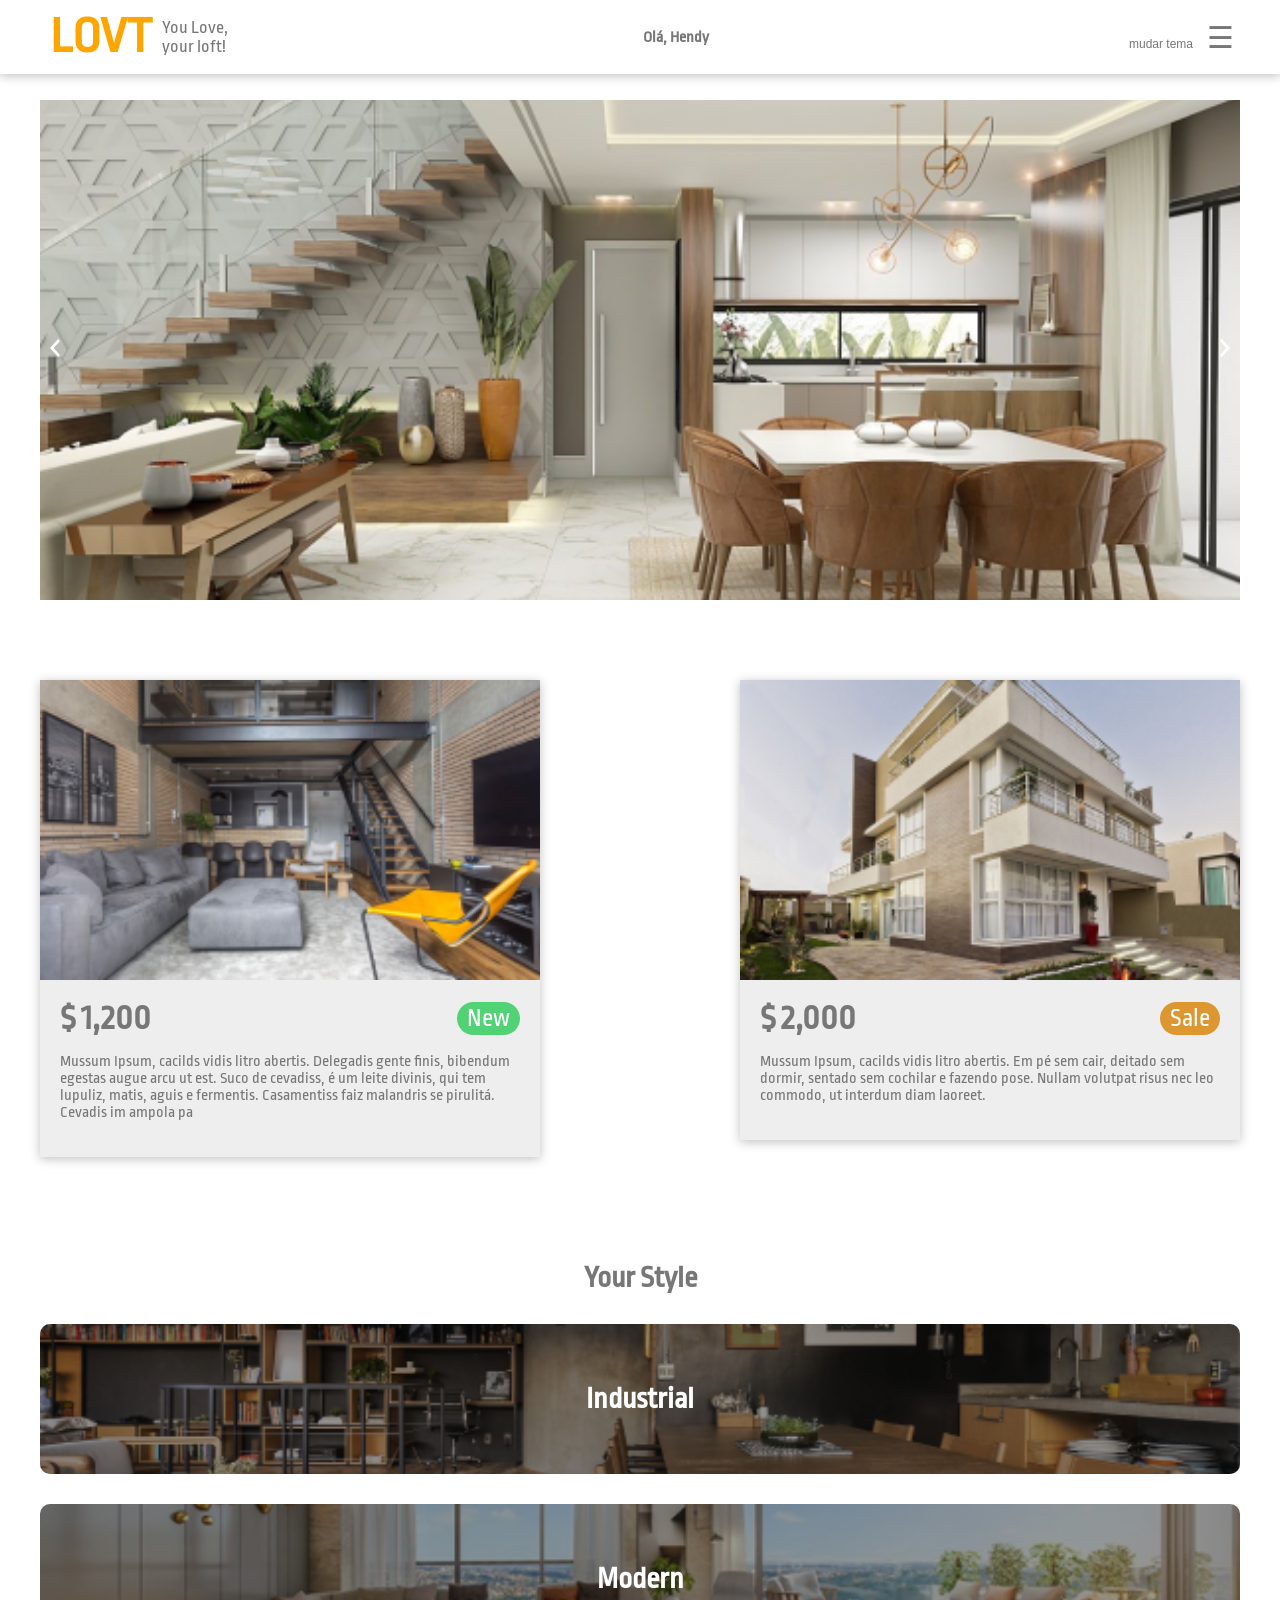
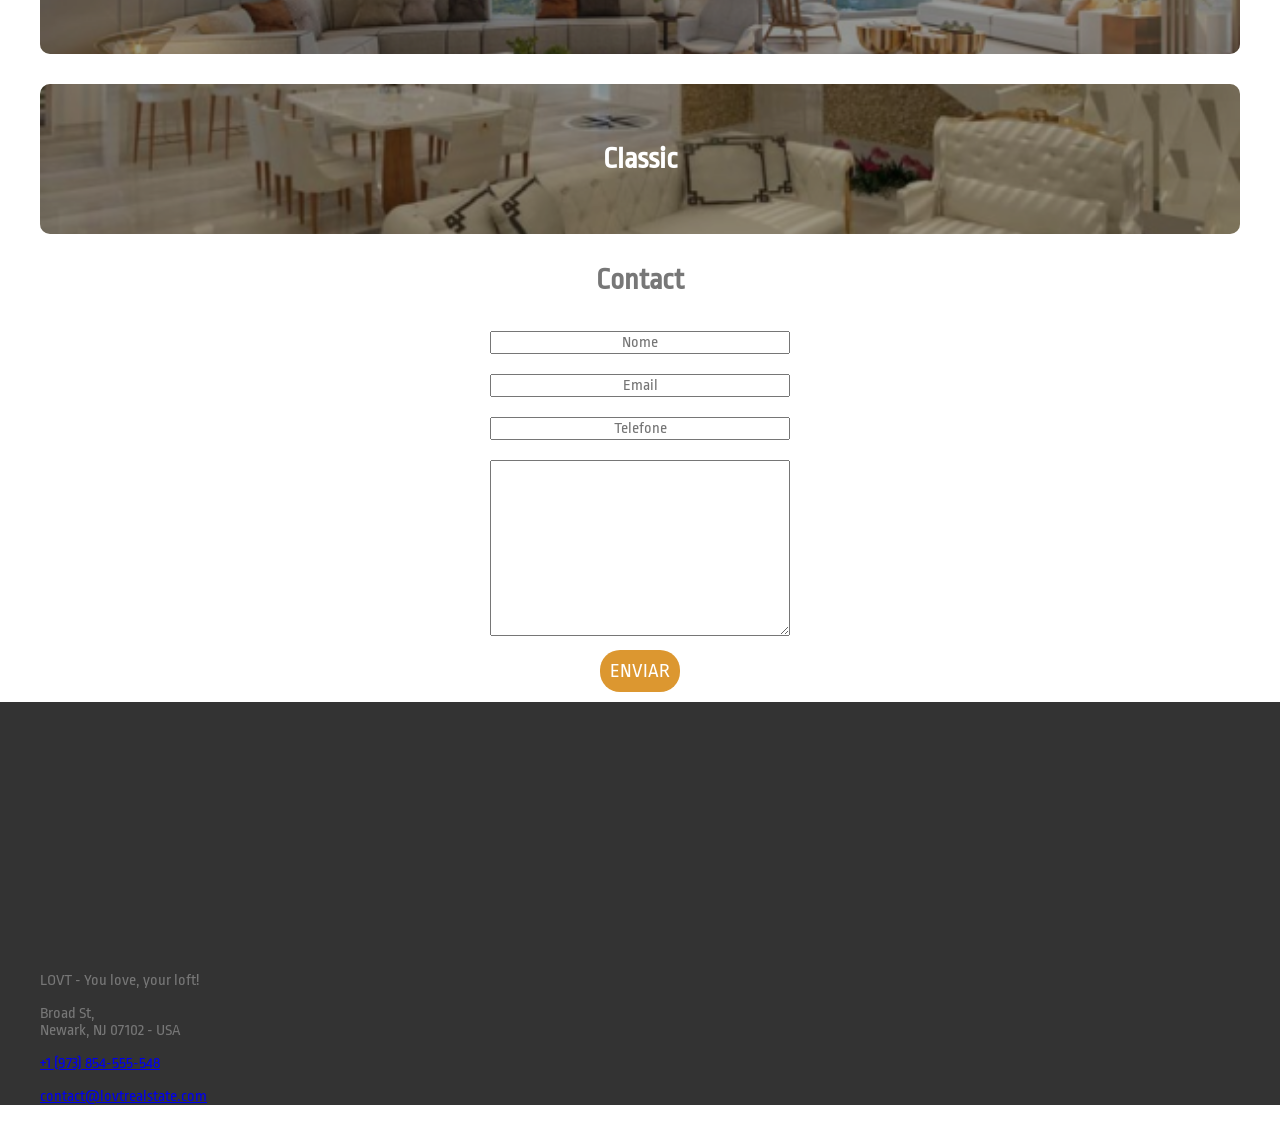
<file: index.html>
<!DOCTYPE html>
<html lang="en">

<head>
    <meta charset="UTF-8">
    <meta http-equiv="X-UA-Compatible" content="IE=edge">
    <meta name="viewport" content="width=device-width, initial-scale=1.0">
    <title>LOVT</title>
    <link rel="stylesheet" href="css/style.css">
</head>

<body>
    <header>
        <div class="container">
            <div class="logo">
                <h1 id="logo">LOVT</h1>
                <h2>You Love, <br>
                    your loft!</h2>
            </div>

            <p class="olaUsuario"></p>

            <div class="btn-menu">
                <button class="btn-toggle-mode" onclick="toggleMode()">mudar tema</button>
                <button>☰</button>
            </div>
        </div>
    </header>
    <main>
        <section class="banner">
            <div class="container">
                <div class="slide" style="background-image: url('img/slide-1.png')"></div>
                <div class="controls">
                    <a href="#" title="anterior">
                        <img src="img/arrow-left.svg" alt="anterior">
                    </a>
                    <a href="#" title="próximo">
                        <img src="img/arrow-right.svg" alt="próximo">
                    </a>
                </div>
            </div>
        </section>
        <section class="projects">
            <div class="container">
                <!-- (article>.thumb+.info)*2 -->
                <article>
                    <div class="thumb" style="background-image: url('img/foto-project-1.png')"></div>
                    <div class="info">
                        <div class="flex-between">
                            <strong class="price">$ 1,200</strong>
                            <span class="tag tag-green">New</span>
                        </div>
                        <p>Mussum Ipsum, cacilds vidis litro abertis. Delegadis gente finis, bibendum egestas augue arcu
                            ut
                            est. Suco de cevadiss, é um leite divinis, qui tem lupuliz, matis, aguis e fermentis.
                            Casamentiss faiz malandris se pirulitá. Cevadis im ampola pa</p>
                    </div>
                </article>
                <article>
                    <div class="thumb" style="background-image: url('img/foto-project-2.png')"></div>
                    <div class="info">
                        <div class="flex-between">
                            <strong class="price">$ 2,000</strong>
                            <span class="tag tag-orange">Sale</span>
                        </div>
                        <p>Mussum Ipsum, cacilds vidis litro abertis. Em pé sem cair, deitado sem dormir, sentado sem
                            cochilar e fazendo pose. Nullam volutpat risus nec leo commodo, ut interdum diam laoreet.
                        </p>
                    </div>
                </article>
            </div>
        </section>
        <section class="styles">
            <div class="container">
                <h2>Your Style</h2>
                <article style="background-image: url('img/industrial.png');">
                    <h3>Industrial</h3>
                </article>
                <article style="background-image: url('img/moderno.png');">
                    <h3>Modern</h3>
                </article>
                <article style="background-image: url('img/classico.png');">
                    <h3>Classic</h3>
                </article>
            </div>
        </section>
        <section class="contact">
            <div class="container">
                <h2>Contact</h2>
                <form id="form_contact" action="thanks.html">
                    <input type="text" name="nome" id="input_nome" placeholder="Nome">
                    <input type="email" name="email" id="input_email" placeholder="Email">
                    <input type="tel" name="telefone" id="input_telefone" placeholder="Telefone">
                    <textarea name="mensagem" id="input_mensagem" cols="30" rows="10"></textarea>
                    <div class="mensagem-erro"></div>
                    <button type="submit" id="btn-submit-contact">enviar</button>
                </form>
            </div>
        </section>
    </main>
    <footer>
        <div class="container">
            <div class="map">
                <iframe
                    src="https://www.google.com/maps/embed?pb=!1m18!1m12!1m3!1d14631.57361412052!2d-46.78016997730711!3d-23.536336067227932!2m3!1f0!2f0!3f0!3m2!1i1024!2i768!4f13.1!3m3!1m2!1s0x94ce50ab7feb4519%3A0x739f0ddb0439cf94!2sDigital%20House%20Brasil!5e0!3m2!1spt-BR!2sbr!4v1619466660175!5m2!1spt-BR!2sbr"
                    width="10%" height="250" style="border:0;" allowfullscreen="" loading="lazy"></iframe>
            </div>
            <div class="info">
                <p>LOVT - You love, your loft!</p>

                <p>Broad St, <br>
                    Newark, NJ 07102 - USA</p>

                <p><a href="tel:+1973854555-548">+1 (973) 854-555-548</a></p>

                <p><a href="mailto:contact@lovtrealstate.com">contact@lovtrealstate.com</a></p>
            </div>
        </div>
    </footer>

    <div class="modal">
        <div class="modal-content">
            <div class="modal-header">
                Newsletter
                <button class="close" onclick="btnClose()">x</button>
            </div>
            <div class="modal-body">
                <form>
                    <input type="text" name="Nome">
                    <input type="email" name="email">
                    <button type="submit">enviar</button>
                </form>
            </div>
        </div>
    </div>
    <script src="js/main.js"></script>
</body>

</html>
</file>
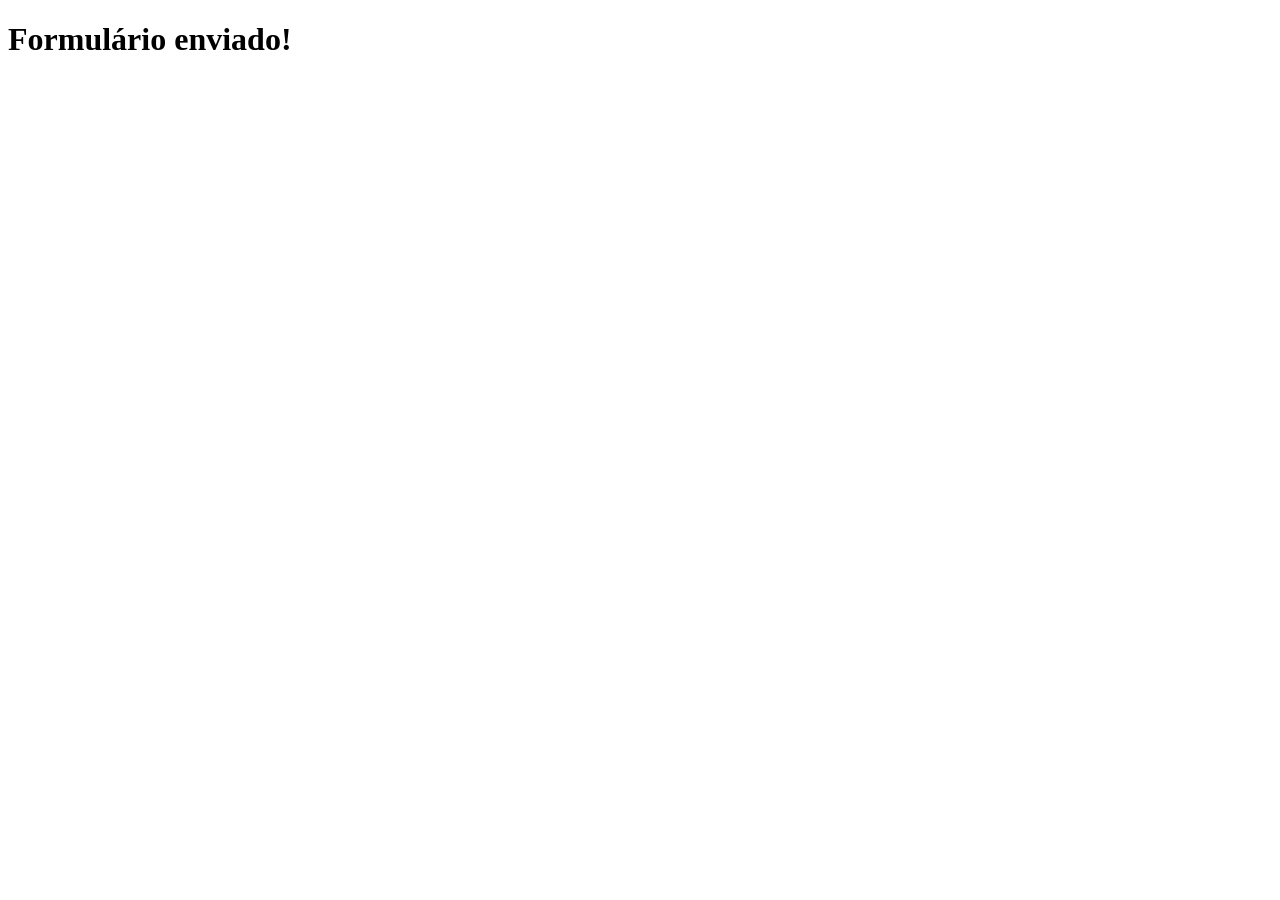
<file: thanks.html>
<!DOCTYPE html>
<html lang="en">

<head>
    <meta charset="UTF-8">
    <meta http-equiv="X-UA-Compatible" content="IE=edge">
    <meta name="viewport" content="width=device-width, initial-scale=1.0">
    <title>Document</title>
</head>

<body>
    <h1>Formulário enviado!</h1>
</body>

</html>
</file>
<file: css/style.css>
@import url(https://fonts.googleapis.com/css?family=Ropa+Sans:regular,italic);

* {
    box-sizing: border-box;
}

body {
    padding: 0;
    margin: 0;
    font-family: 'Ropa Sans', sans-serif;
    color: #777777;
}

.dark-mode,
.dark-mode header {
    background-color: #3e3e3e;
    color: #fff;
}

.dark-mode section.projects article {
    background-color: #949494;
}

.container {
    width: 1200px;
    max-width: 100%;
    margin: 0 auto;
}

.flex-between {
    display: flex;
    justify-content: space-between;
    align-items: center;
}

header {
    box-shadow: 0px 2px 10px rgba(0, 0, 0, 0.25);
    /* margin-bottom: 30px; */
    position: fixed;
    top: 0;
    left: 0;
    z-index: 9;
    width: 100%;
    background-color: #fff;
}

header .container {
    display: flex;
    justify-content: space-between;
    align-items: center;
}

header .logo {
    display: flex;
    align-items: center;
}

header .logo h1 {
    font-size: 50px;
    margin: 10px;
}

header .logo h2 {
    font-size: 18px;
    font-weight: normal;
}

header .btn-menu button.btn-toggle-mode {
    font-size: 12px;
    padding: 5px;
}

header .btn-menu button {
    background-color: transparent;
    border: none;
    font-size: 30px;
    color: #777777;
    cursor: pointer;
    outline: none;
    vertical-align: center;
}

header .btn-menu button:hover {
    transition: 0.3s;
    color: #DC9730;
}

section.banner .container {
    position: relative;
    display: flex;
    justify-content: center;
    align-items: center;
    margin-top: 100px;
}

section.banner .slide {
    width: 100%;
    height: 500px;
    background-size: cover;
    background-position: center;
    background-repeat: no-repeat;
    position: relative;
    z-index: 0;
}

section.banner .controls {
    position: absolute;
    z-index: 1;
    width: 100%;
    height: 100%;
    display: flex;
    justify-content: space-between;
    align-items: center;
    padding: 10px;
}

section.projects .container {
    display: flex;
    justify-content: space-between;
    align-items: flex-start;
    flex-wrap: wrap;
    padding: 50px 0;
}

section.projects article {
    width: 500px;
    max-width: 100%;
    margin: 30px 0;
    background-color: #EEEEEE;
    box-shadow: 0px 2px 10px rgba(0, 0, 0, 0.25);
}

section.projects article .thumb {
    width: 100%;
    height: 300px;
    background-position: center;
    background-size: cover;
    background-repeat: no-repeat;
}

section.projects article .info {
    padding: 20px;
}

section.projects article .info .price {
    font-size: 35px;
}

section.projects article .info .tag {
    color: #fff;
    font-size: 25px;
    display: inline-block;
    border-radius: 30px;
    padding: 3px 10px;
}

section.projects article .info .tag.tag-green {
    background-color: #51D275;
}

section.projects article .info .tag.tag-orange {
    background-color: #DC9730;
}

section.styles article {
    position: relative;
    width: 100%;
    height: 150px;
    background-size: cover;
    background-position: center;
    background-repeat: no-repeat;
    display: flex;
    justify-content: center;
    align-items: center;
    margin: 30px 0;
    border-radius: 10px;
}


section.styles h2 {
    font-size: 30px;
    text-align: center;
}

section.styles article h3 {
    position: absolute;
    width: 100%;
    height: 100%;
    top: 0;
    left: 0;
    display: flex;
    justify-content: center;
    align-items: center;
    background-color: rgba(0, 0, 0, 0.4);
    margin: 0;
    text-align: center;
    color: #fff;
    font-size: 30px;
    border-radius: 10px;
}

footer {
    background-color: #333333;
}

.contact h2 {
    text-align: center;
    font-size: 30px;
}

form {
    width: 300px;
    max-width: 100%;
    margin: 10px auto;
}

form input,
form textarea {
    width: 300px;
    max-width: 100%;
    margin: 10px auto;
    text-align: center;
    font-family: 'Ropa Sans', sans-serif;
    font-size: 16px;
}

form button {
    padding: 10px;
    margin: 0 auto;
    display: block;
    background-color: #DC9730;
    color: #fff;
    border: none;
    text-transform: uppercase;
    font-family: 'Ropa Sans', sans-serif;
    border-radius: 20px;
    font-size: 20px;
}

.mensagem-erro {
    background-color: #f76262;
    color: #fff;
    text-align: center;
}

.modal {
    position: fixed;
    width: 100%;
    height: 100%;
    top: 0;
    left: 0;
    background-color: rgba(0, 0, 0, 0.8);
    z-index: 10;
    align-items: center;
    justify-content: center;
    display: none;
}

.modal .modal-content {
    background-color: #fff;
    width: 500px;
    padding: 20px;
}

.modal .modal-content .modal-header {
    display: flex;
    justify-content: space-between;
    align-items: center;
}

@media (max-width: 1010px) {
    section.projects .container {
        padding: 50px;
        justify-content: center;
    }
}
</file>
